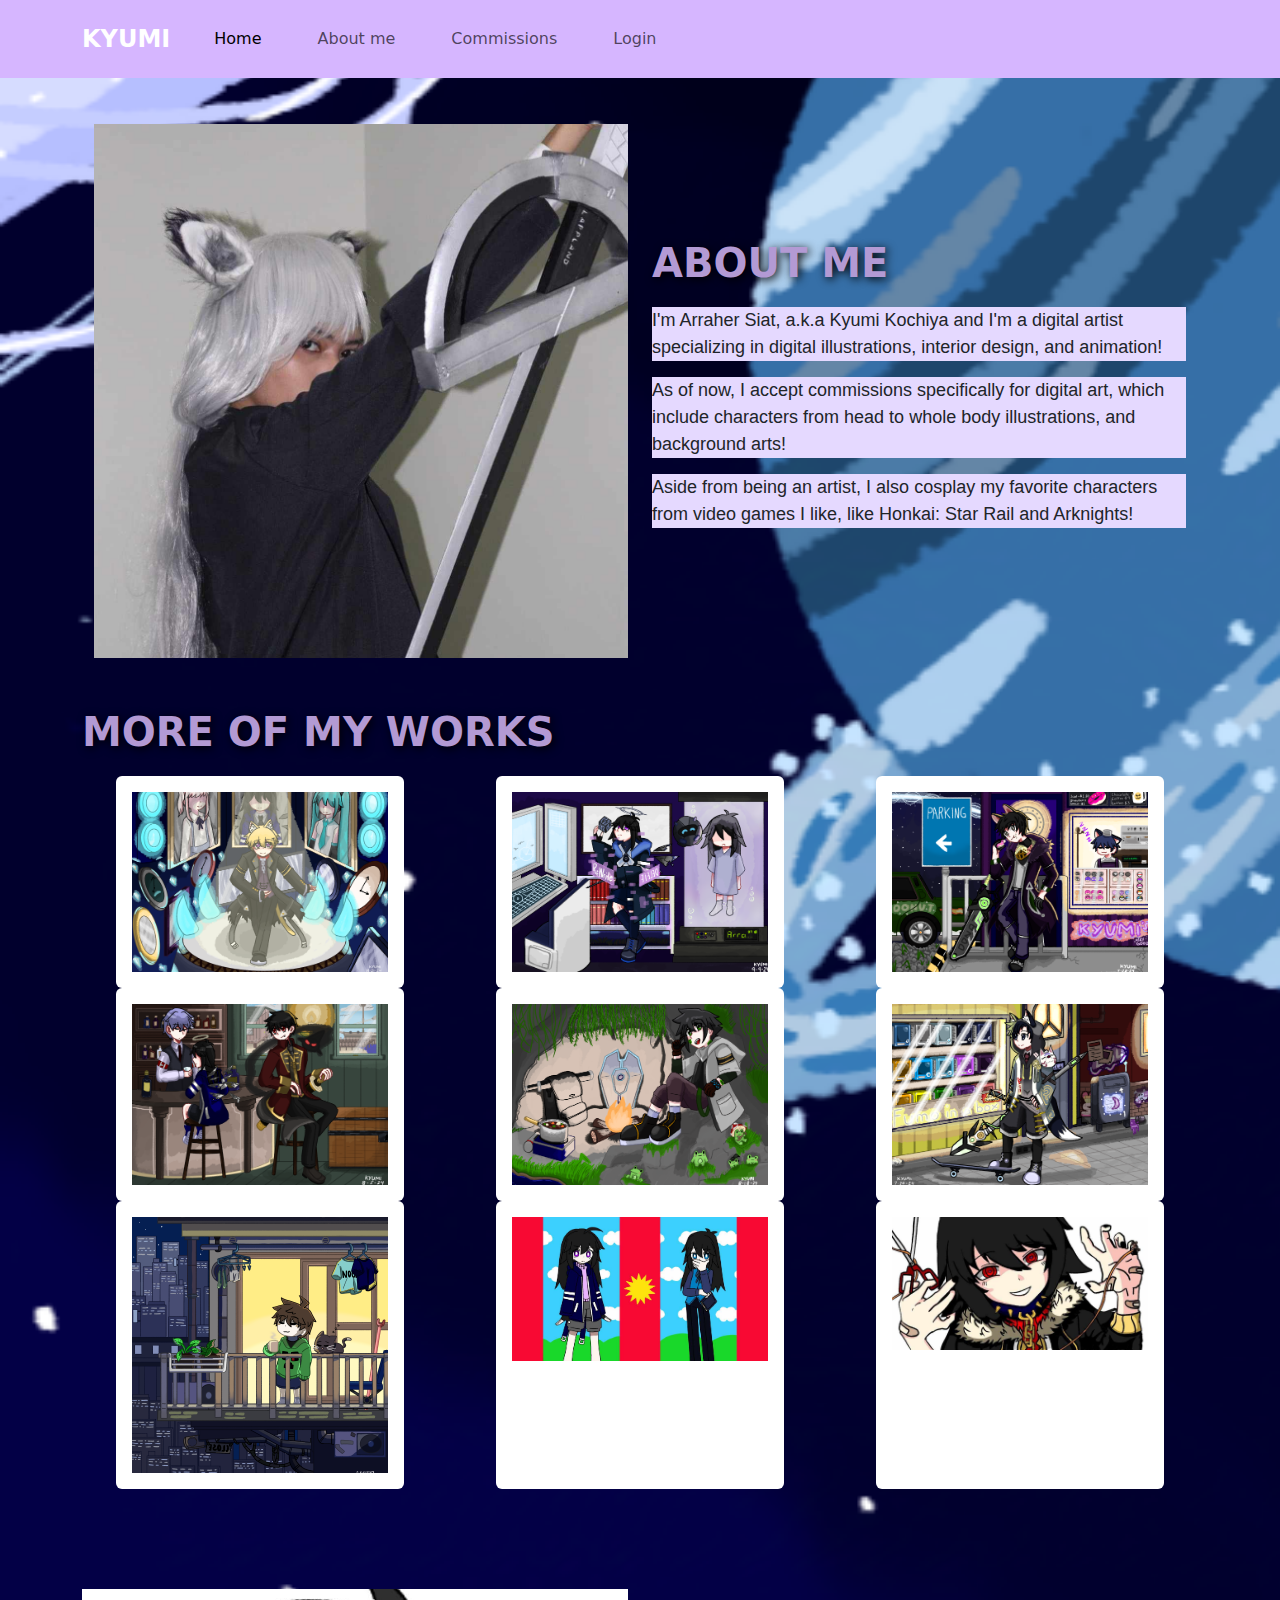
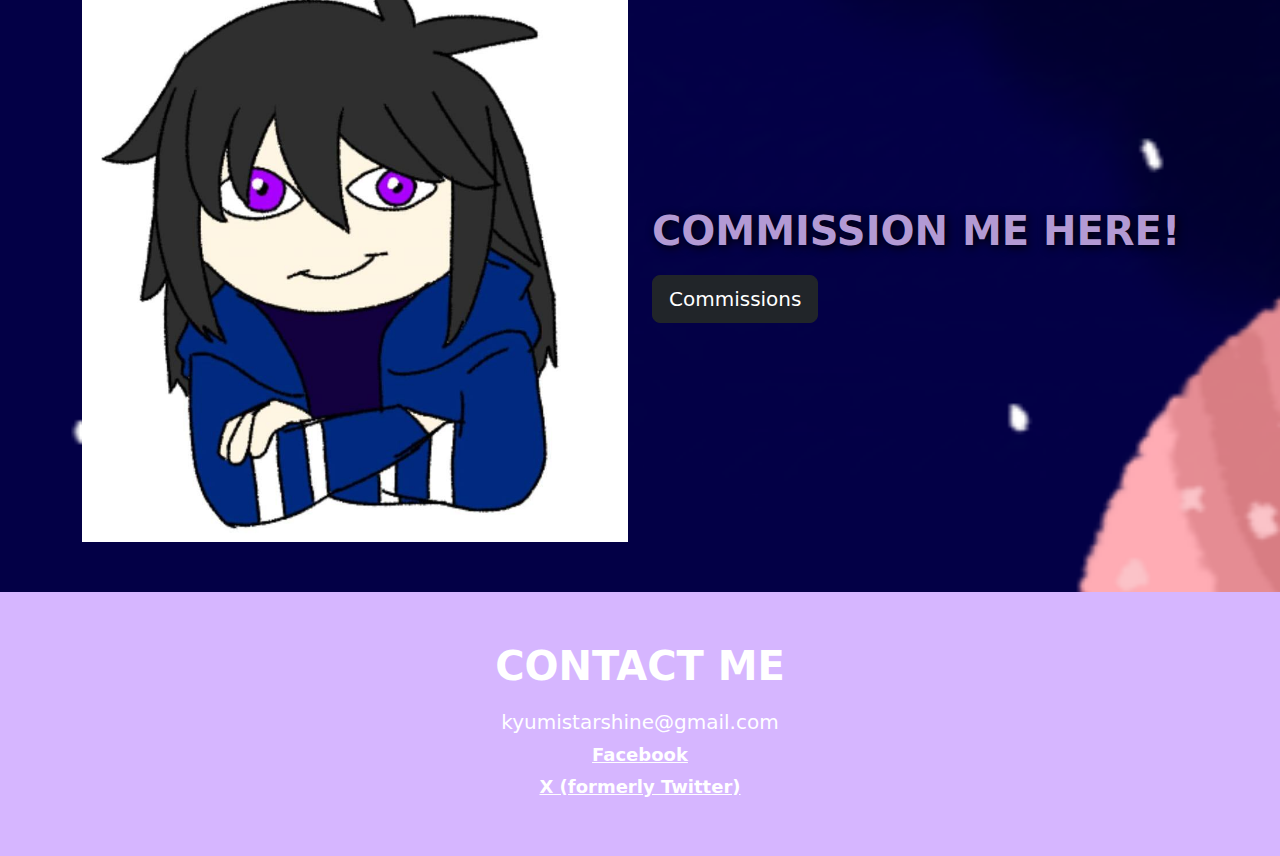
<file: about.html>
<!doctype html>
<html lang="en">
  <head>
    <meta charset="utf-8">
    <meta name="viewport" content="width=device-width, initial-scale=1">
    <title>Portfolio</title>
    <link href="https://cdn.jsdelivr.net/npm/bootstrap@5.3.3/dist/css/bootstrap.min.css" rel="stylesheet" integrity="sha384-QWTKZyjpPEjISv5WaRU9OFeRpok6YctnYmDr5pNlyT2bRjXh0JMhjY6hW+ALEwIH" crossorigin="anonymous">
    <link rel="stylesheet" href="./style.css">
    <style>
      </style>
</head>
  <body>

<div class="bg-img" style ="background-image: url(assets/right.png);"> 
    <nav class="py-3 navbar navbar-expand-lg fixed-top auto-hiding-navbar">
        <div class="container">
          <a class="navbar-brand" href="#">
            Kyumi
            </a>
          <button class="navbar-toggler" type="button" data-bs-toggle="collapse" data-bs-target="#navbarSupportedContent" aria-controls="navbarSupportedContent" aria-expanded="false" aria-label="Toggle navigation">
            <span class="navbar-toggler-icon"></span>
          </button>
          <div class="collapse navbar-collapse" id="navbarSupportedContent">
            <ul class="navbar-nav ml-auto">
              <li class="nav-item">
                <a class="nav-link active" aria-current="page" href="index.html">Home</a>
              </li>
              <li class="nav-item">
                <a class="nav-link" href="about.html">About me</a>
              </li>    
              <li class="nav-item">
                <a class="nav-link" href="comm.html">Commissions</a>
              </li>  
              <li class="nav-item">
                <a class="nav-link" href="login.html">Login</a>
              </li>        
            </ul>
          </div>
        </div>
      </nav>

      <section id="hero">
        <div class="container">
        <div class="row">
        <div class="col">


          <br>
          <section id="about us">
            <div class="container">
            <div class="row align-items-center">
            <div class="col">
        <img src="assets/profile.jpg" alt="About Me" class="img-fluid">
        </div>
        <div class="col">
        <h1>About Me</h1>
        <p> I'm Arraher Siat, a.k.a Kyumi Kochiya and I'm a digital artist specializing in digital illustrations, interior design, and animation!</p>
        <p>As of now, I accept commissions specifically for digital art, which include characters from head to whole body illustrations, and background arts!</p>
        <p>Aside from being an artist, I also cosplay my favorite characters from video games I like, like Honkai: Star Rail and Arknights!</p>
        
       
        </div>
        </div>    
        </div>
        </section>
        

      


        <h1>More of my works</h1>
        
        <div class="row cards">
          <div class="col-md 4 d-flex justify-content-center">
              <div class="card" style="width: 18rem;">
                  <div class="card-body">
                      <img src="assets/yuka.png" alt="..." class="icon"/>
              
                  </div>
                </div>
          </div>
          
          <div class="col-md 4 d-flex justify-content-center">
              <div class="card" style="width: 18rem;">
                  <div class="card-body">
                      <img src="assets/sankta.png" alt="..." class="icon"/>

                  </div>
                </div>
          
          </div>
          
          <div class="col-md 4 d-flex justify-content-center">
              <div class="card" style="width: 18rem;">
                  <div class="card-body">
                      <img src="assets/donut.png" alt="..." class="icon"/>
                  
                  </div>
                </div>
          
          </div>

          <div class="col-md 4 d-flex justify-content-center">
            <div class="card" style="width: 18rem;">
                <div class="card-body">
                    <img src="assets/same.png" alt="..." class="icon"/>
                
                </div>
              </div>
        
        </div>

        <div class="col-md 4 d-flex justify-content-center">
            <div class="card" style="width: 18rem;">
                <div class="card-body">
                    <img src="assets/froog.png" alt="..." class="icon"/>
                
                </div>
              </div>
        
        </div>

        <div class="col-md 4 d-flex justify-content-center">
            <div class="card" style="width: 18rem;">
                <div class="card-body">
                    <img src="assets/fox.png" alt="..." class="icon"/>
                
                </div>
              </div>
        
        </div>
          
        <div class="col-md 4 d-flex justify-content-center">
            <div class="card" style="width: 18rem;">
                <div class="card-body">
                    <img src="assets/chill.png" alt="..." class="icon"/>
                
                </div>
              </div>
        
        </div>

        <div class="col-md 4 d-flex justify-content-center">
            <div class="card" style="width: 18rem;">
                <div class="card-body">
                    <img src="assets/msmz.jpg" alt="..." class="icon"/>
                
                </div>
              </div>
        
        </div>

        <div class="col-md 4 d-flex justify-content-center">
            <div class="card" style="width: 18rem;">
                <div class="card-body">
                    <img src="assets/cnok.jpg" alt="..." class="icon"/>
                
                </div>
              </div>
        
        </div>


          </div>
          </div>
          </section>

          <section id="about us">
            <div class="container">
            <div class="row align-items-center">
            <div class="col">
        <img src="assets/dakyumi.png" alt="About Me" class="img-fluid">
        </div>
        <div class="col">
        <h1>Commission me here!</h1>
        <a href="comm.html" type="button" class="btn btn-dark btn-lg">Commissions</button></a>
   
       
        </div>
        </div>    
        </div>
        </section>

          
          
            
            <section id="contact">
                <div class="container">
                    <div class="row align-items-center" projects> 
                    <div class="col">
                       <h1>Contact ME</h1>
                       <h5>kyumistarshine@gmail.com</h5>
                       <h5><a href="link.com">Facebook</a></h5>
                       <h5><a href="link.com">X (formerly Twitter)</a></h5>
                    


                    </div>  
                   </div>    
                   </div>
            </section>

            </div>
    <script src="https://cdn.jsdelivr.net/npm/bootstrap@5.3.3/dist/js/bootstrap.bundle.min.js" integrity="sha384-YvpcrYf0tY3lHB60NNkmXc5s9fDVZLESaAA55NDzOxhy9GkcIdslK1eN7N6jIeHz" crossorigin="anonymous"></script>
  </body>
</html>
</file>
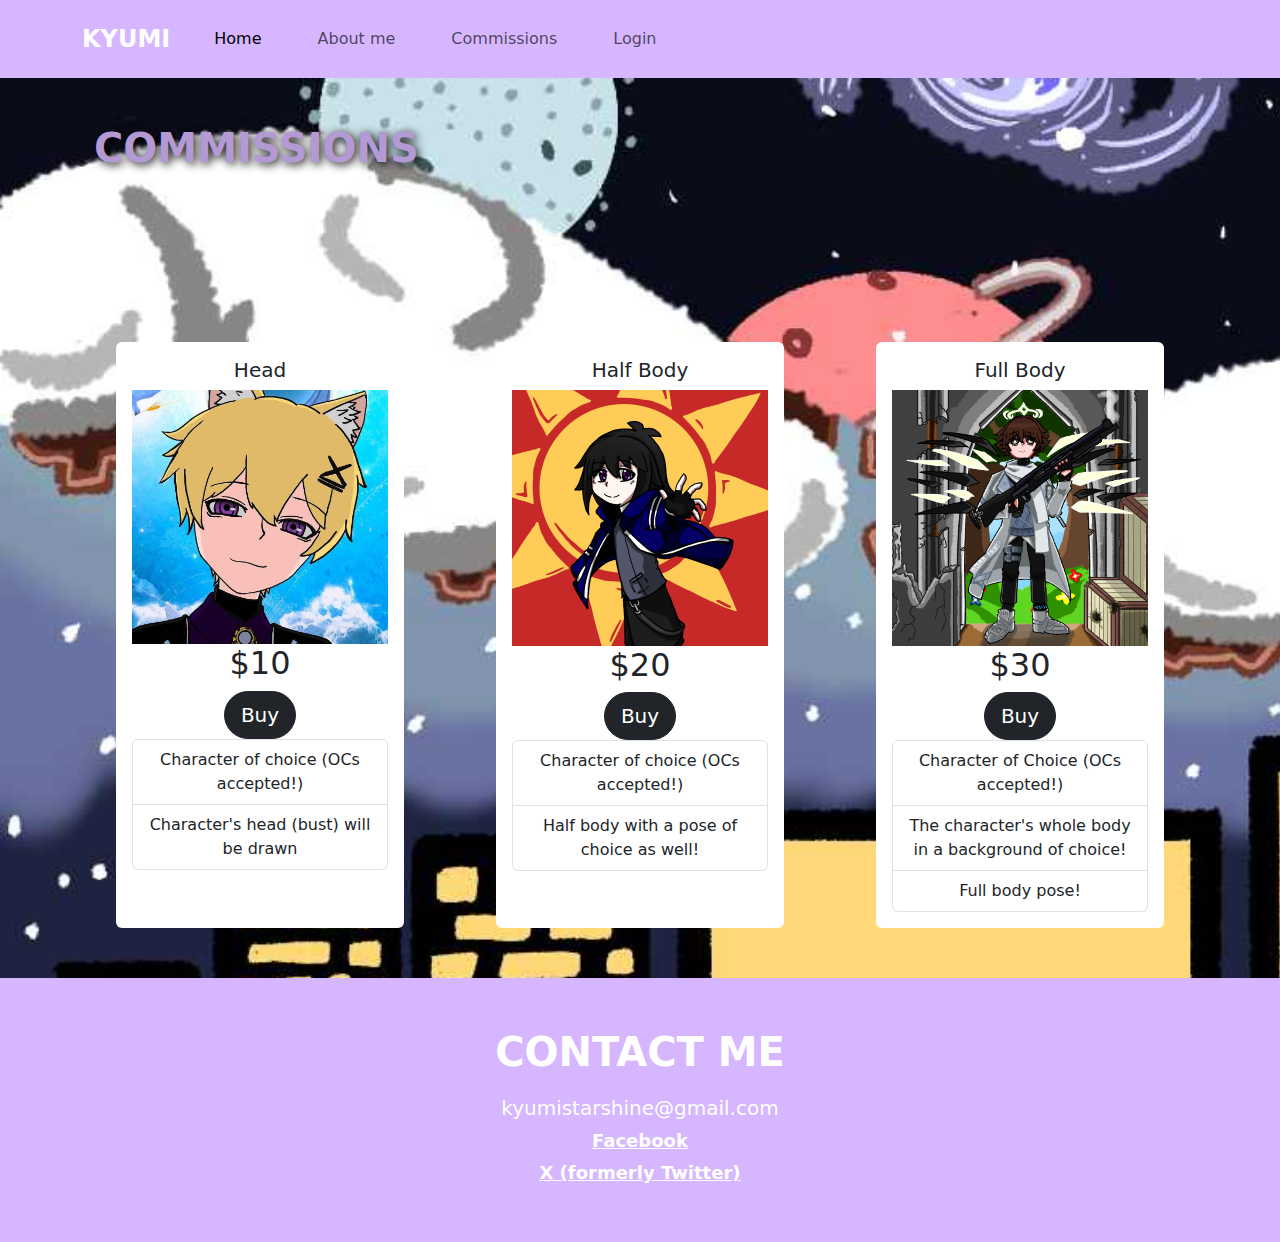
<file: comm.html>
<!doctype html>
<html lang="en">
  <head>
    <meta charset="utf-8">
    <meta name="viewport" content="width=device-width, initial-scale=1">
    <title>Portfolio</title>
    <link href="https://cdn.jsdelivr.net/npm/bootstrap@5.3.3/dist/css/bootstrap.min.css" rel="stylesheet" integrity="sha384-QWTKZyjpPEjISv5WaRU9OFeRpok6YctnYmDr5pNlyT2bRjXh0JMhjY6hW+ALEwIH" crossorigin="anonymous">
    <link rel="stylesheet" href="./style.css">
    <style>
   
   
      </style>
</head>
  <body>

    <div class="bg-img" style ="background-image: url(assets/gear.jpg);"> 
    <nav class="py-3 navbar navbar-expand-lg fixed-top auto-hiding-navbar">
        <div class="container">
          <a class="navbar-brand" href="#">
            Kyumi
            </a>
          <button class="navbar-toggler" type="button" data-bs-toggle="collapse" data-bs-target="#navbarSupportedContent" aria-controls="navbarSupportedContent" aria-expanded="false" aria-label="Toggle navigation">
            <span class="navbar-toggler-icon"></span>
          </button>
          <div class="collapse navbar-collapse" id="navbarSupportedContent">
            <ul class="navbar-nav ml-auto">
              <li class="nav-item">
                <a class="nav-link active" aria-current="page" href="index.html">Home</a>
              </li>
              <li class="nav-item">
                <a class="nav-link" href="about.html">About me</a>
              </li>    
              <li class="nav-item">
                <a class="nav-link" href="comm.html">Commissions</a>
              </li>  
              <li class="nav-item">
                <a class="nav-link" href="login.html">Login</a>
              </li>        
            </ul>
          </div>
        </div>
      </nav>

      <section id="hero">
        <div class="container">
        <div class="row">
        <div class="col">
          <br>
          <section id="div3">
            <div class="container">
                <div class="row align-items-center" projects> 
                <div class="col">
                   <h1>Commissions </h1>
                
                </div>  
               </div>    
               </div>
        </section>

      </h1>
      <section id="div3">
            <div class="container">
                <div class="row align-items-center" projects> 
                <div class="col">
           
                </div>  
               </div>    
               </div>
        </section>

      </h1>
      <div class="row cards">
        <div class="col-md 4 d-flex justify-content-center">
            <div class="card" style="width: 18rem;">
                <div class="card-body">
                  <h5 class="card-title">Head</h5>
                  <img src="assets/yon.png" alt="">
                  <h2 class="card-text">$10</h2> 
                  <button type="button"class="btn btn-dark btn-primary btn-lg">Buy</button>
                  <ul class="list-group">
                    <li class="list-group-item">Character of choice (OCs accepted!)</li>
                    <li class="list-group-item">Character's head (bust) will be drawn</li>
                   
                </div>
              </div>
        </div>
        
        <div class="col-md 4 d-flex justify-content-center">
            <div class="card" style="width: 18rem;">
                <div class="card-body">
                  <h5 class="card-title">Half Body</h5>
                  <img src="assets/sun.png" alt="">
                  <h2>$20</h2>
                  <button type="button"class="btn btn-dark btn-primary btn-lg">Buy</button>
                  <ul class="list-group">
                    <li class="list-group-item">Character of choice (OCs accepted!)</li>
                    <li class="list-group-item">Half body with a pose of choice as well!</li>
                  </ul>
                  
                </div>
              </div>
        
        </div>
        
        <div class="col-md 4 d-flex justify-content-center">
            <div class="card" style="width: 18rem;">
                <div class="card-body">
                  <h5 class="card-title">Full Body</h5>
                  <img src="assets/filam.png" alt="">
                  <h2 class="card-text">$30</h2> 
                  <button type="button"class="btn btn-dark btn-primary btn-lg">Buy</button>
                  <ul class="list-group">
                    <li class="list-group-item">Character of Choice  (OCs accepted!)</li>
                    <li class="list-group-item">The character's whole body in a background of choice!</li>
                    <li class="list-group-item">Full body pose!</li>
            
                  </ul>
                </div>
              </div>
        
        </div>
        
        </div>
        </div>
        </section>


            
            <section id="contact">
                <div class="container">
                    <div class="row align-items-center" projects> 
                    <div class="col">
                       <h1>Contact ME</h1>
                       <h5>kyumistarshine@gmail.com</h5>
                       <h5><a href="link.com">Facebook</a></h5>
                       <h5><a href="link.com">X (formerly Twitter)</a></h5>
                    


                    </div>  
                   </div>    
                   </div>
            </section>
    </div>
    <script src="https://cdn.jsdelivr.net/npm/bootstrap@5.3.3/dist/js/bootstrap.bundle.min.js" integrity="sha384-YvpcrYf0tY3lHB60NNkmXc5s9fDVZLESaAA55NDzOxhy9GkcIdslK1eN7N6jIeHz" crossorigin="anonymous"></script>
  </body>
</html>
</file>
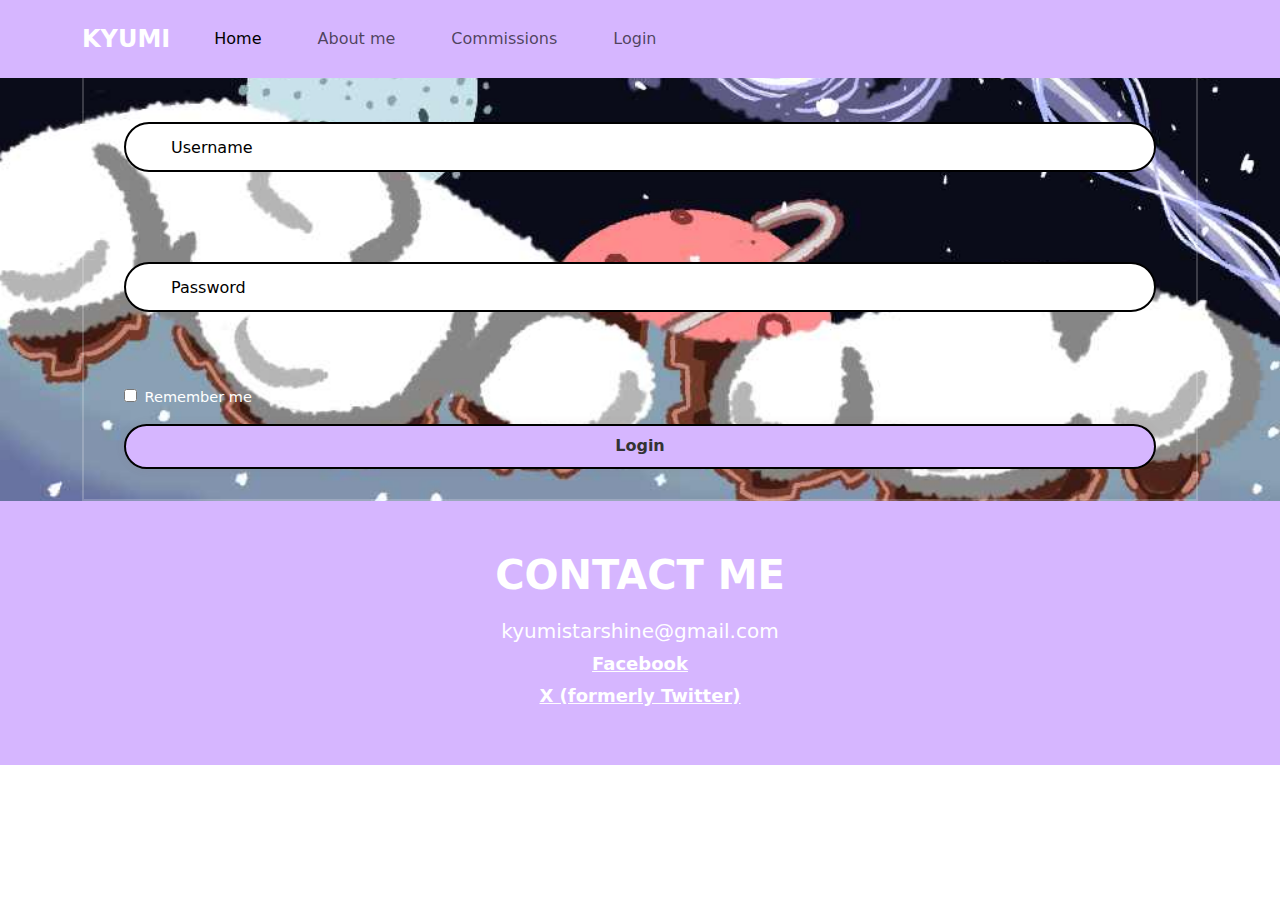
<file: login.html>
<!doctype html>
<html lang="en">
  <head>
    <meta charset="utf-8">
    <meta name="viewport" content="width=device-width, initial-scale=1">
    <title>Portfolio</title>
    <link href="https://cdn.jsdelivr.net/npm/bootstrap@5.3.3/dist/css/bootstrap.min.css" rel="stylesheet" integrity="sha384-QWTKZyjpPEjISv5WaRU9OFeRpok6YctnYmDr5pNlyT2bRjXh0JMhjY6hW+ALEwIH" crossorigin="anonymous">
    <link rel="stylesheet" href="./style.css">
  </head>
  <body>

    
    <div class="bg-img" style="background-image: url(assets/gear.jpg);"> 
      <nav class="py-3 navbar navbar-expand-lg fixed-top auto-hiding-navbar">
        <div class="container">
          <a class="navbar-brand" href="#">Kyumi</a>
          <button class="navbar-toggler" type="button" data-bs-toggle="collapse" data-bs-target="#navbarSupportedContent" aria-controls="navbarSupportedContent" aria-expanded="false" aria-label="Toggle navigation">
            <span class="navbar-toggler-icon"></span>
          </button>
          <div class="collapse navbar-collapse" id="navbarSupportedContent">
            <ul class="navbar-nav ml-auto">
              <li class="nav-item">
                <a class="nav-link active" aria-current="page" href="index.html">Home</a>
              </li>
              <li class="nav-item">
                <a class="nav-link" href="about.html">About me</a>
              </li>
              <li class="nav-item">
                <a class="nav-link" href="comm.html">Commissions</a>
              </li>
              <li class="nav-item">
                <a class="nav-link" href="login.html">Login</a>
              </li>
            </ul>
          </div>
        </div>
      </nav>

      <div class="login">
        <div class="container">
          <div class="wrapper">
            <form id="loginForm">
              <div class="input-box">
                <input type="text" id="username" placeholder="Username" required>
              </div>
              <div class="input-box">
                <input type="password" id="password" placeholder="Password" required>
              </div>
              <div class="remember-forgot">
                <label><input type="checkbox"> Remember me</label>
                <a href="#">Forgot password</a>
              </div>
              <button type="submit" class="btn btn-primary w-100">Login</button>
            </form>
          </div>
        </div>
      </div>

      <section id="contact">
        <div class="container">
          <div class="row align-items-center" projects> 
            <div class="col">
              <h1>Contact ME</h1>
              <h5>kyumistarshine@gmail.com</h5>
              <h5><a href="link.com">Facebook</a></h5>
              <h5><a href="link.com">X (formerly Twitter)</a></h5>
            </div>
          </div>    
        </div>
      </section>
    </div>
    <script src="https://cdn.jsdelivr.net/npm/bootstrap@5.3.3/dist/js/bootstrap.bundle.min.js" integrity="sha384-YvpcrYf0tY3lHB60NNkmXc5s9fDVZLESaAA55NDzOxhy9GkcIdslK1eN7N6jIeHz" crossorigin="anonymous"></script>
    <script>

      document.getElementById('loginForm').addEventListener('submit', function (event) {
        event.preventDefault(); 


        const username = document.getElementById('username').value.trim();
        const password = document.getElementById('password').value.trim();

      
        if (username === '' || password === '') {
          alert('Please fill in both username and password.');
        } else {
       
          alert('Login successful!');
          window.location.href = 'index.html';
        }
      });
    </script>
  </body>
</html>
</file>
<file: style.css>
body {
    display: block;
    overflow-x: hidden;
}


.bg-img {
    height: 100%;
    background-size: cover;
  }

nav {
background-color: rgb(214, 182, 255);
}


.navbar-brand {
    font-size: 24px;
    text-transform: uppercase;
    font-weight: 900;
    color: rgb(255, 255, 255);
}

nav ul li a {
    color: #a9a9a9;
    font-size: 22px;
    margin: auto 20px;

}

nav ul li a:hover {

}

section {

padding-top: 50px;
padding-bottom: 50px;

}

section h1 {
    text-transform: uppercase;
    font-weight: 800;
    color: rgb(179, 154, 212);
    text-align: left;
    margin-bottom: 20px;
    text-shadow: 2px 2px 10px black;
}

section a {
    font-size: 16px;
    font-weight: 300;
}

button {
max-width: 50%1;
border-radius: 50px !important;
}

p {
    background-color: rgb(229, 217, 255);
    font-family: Arial, Helvetica, sans-serif;
    font-size: 18px;

    
  }


#hero .col {
    justify-content: center;
    flex-direction: column;
    display: flex;
}

#hero .img-col {
    justify-content: flex-end;
    margin-top: 100px;
}

#hero img {
    max-width: 100% !important;
    width: 100%;
}

#hero .card {
    
    box-shadow: 11px 7px px #f9f9f9;
    border:0;
    text-align: center;
}

hero .icon {
width: 50px;
height: 50px;
margin-bottom: 20px;
}

#projects .project{
    margin-bottom: 50px;
}

#contact {
    text-align: center;
    background-color:rgb(214, 182, 255);
    color: white;

}

#contact h1 {
    text-align: center;
    color: rgb(255, 255, 255);
    text-shadow: none;

}

#contact a {
    font-weight: 630;
    text-align: center;
    background-color:rgb(214, 182, 255);
    color: rgb(255, 255, 255);
    font-size: large;
}


.wrapper {
  width: 42opx;
  background: transparent;
  border: 2px solid rgba(255, 255, 255, .2);
  box-shadow: 2 2 10px rgba(0, 0, 0, .2);
  color: rgb(255, 255, 255);
  border-radius: 1opx;
  padding: 30px 40px;
}


.wrapper .input-box {
width: 100%;
height: 50px;
position: relative;;
margin: 90px 0;

}
.input-box input {
width: 100%;
height: 100%;
border: none;
outline: none;
border: 2px solid black;
border-radius: 40px;
font-size: 16px;
color: rgb(0, 0, 0);
padding: 20px 45px 20px;

}

.input-box input::placeholder {
color: rgb(0, 0, 0);

}

.input-box i {
    position: absolute;
    right: 20px;
    top: 50%;
    transform: translateY(-50%);
    font-size: 20px;

}

.wrapper .remember-forgot {
display: flex;
justify-content: space-between;
font-size: 14.5px;
margin: -15px -0 15px;
 
}

.remember-forgot label input {
accent-color: #fff;
margin-right: 3px;

}

.remember-forgot a {
color: white;
text-decoration: none;

}

.remember-forgot a:hover {
    text-decoration: underline;
}

.wrapper .btn {
    width: 100%;
    height: 45px;
    background: rgb(214, 182, 255);
    border: 2px solid black;
    outline: none;
    border-radius: 40px;
    box-shadow: 0 0 10px rgba(146, 87, 87, 0.1);
    cursor: pointer;
    font-size: 16px;
    color: #333;
    font-weight: 700;

}

.wrapper .register-link {
font-size: 14.5px;
text-align: center;
margin: 2opx 0 15px;

}

.register-link p a {
color: white;
text-decoration: none;
font-weight: 600;

}

.register-link p a:hover {
    text-decoration: underline;

}
</file>
